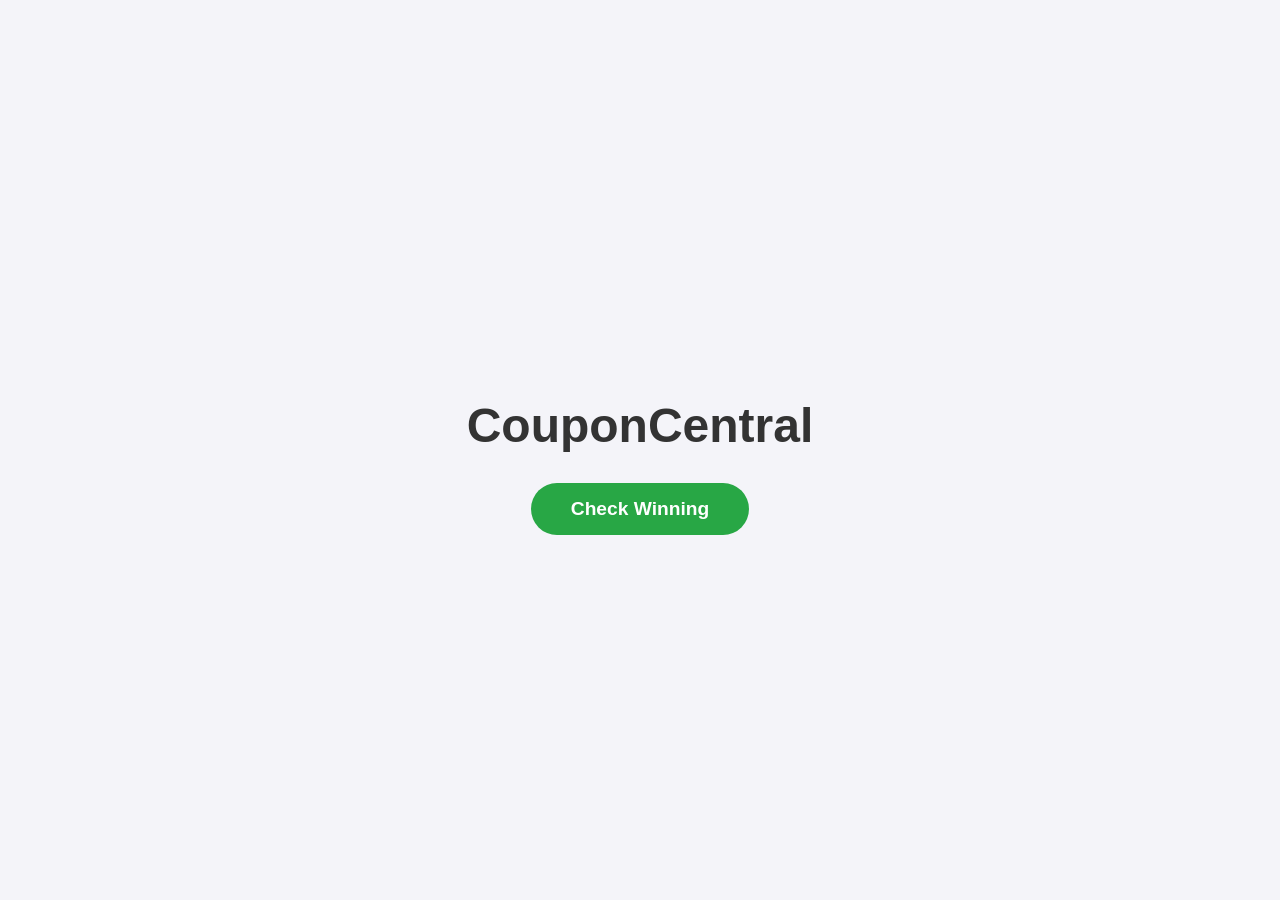
<file: index.html>
<!DOCTYPE html>
<html lang="en">
<head>
    <link rel="stylesheet" href="style.css">
    <title>CouponCentral</title>
</head>
<body>
    <div class="container">
        <h1>CouponCentral</h1>
        <a href="pin.html" class="btn-primary">Check Winning</a>
    </div>
</body>
</html>
</file>
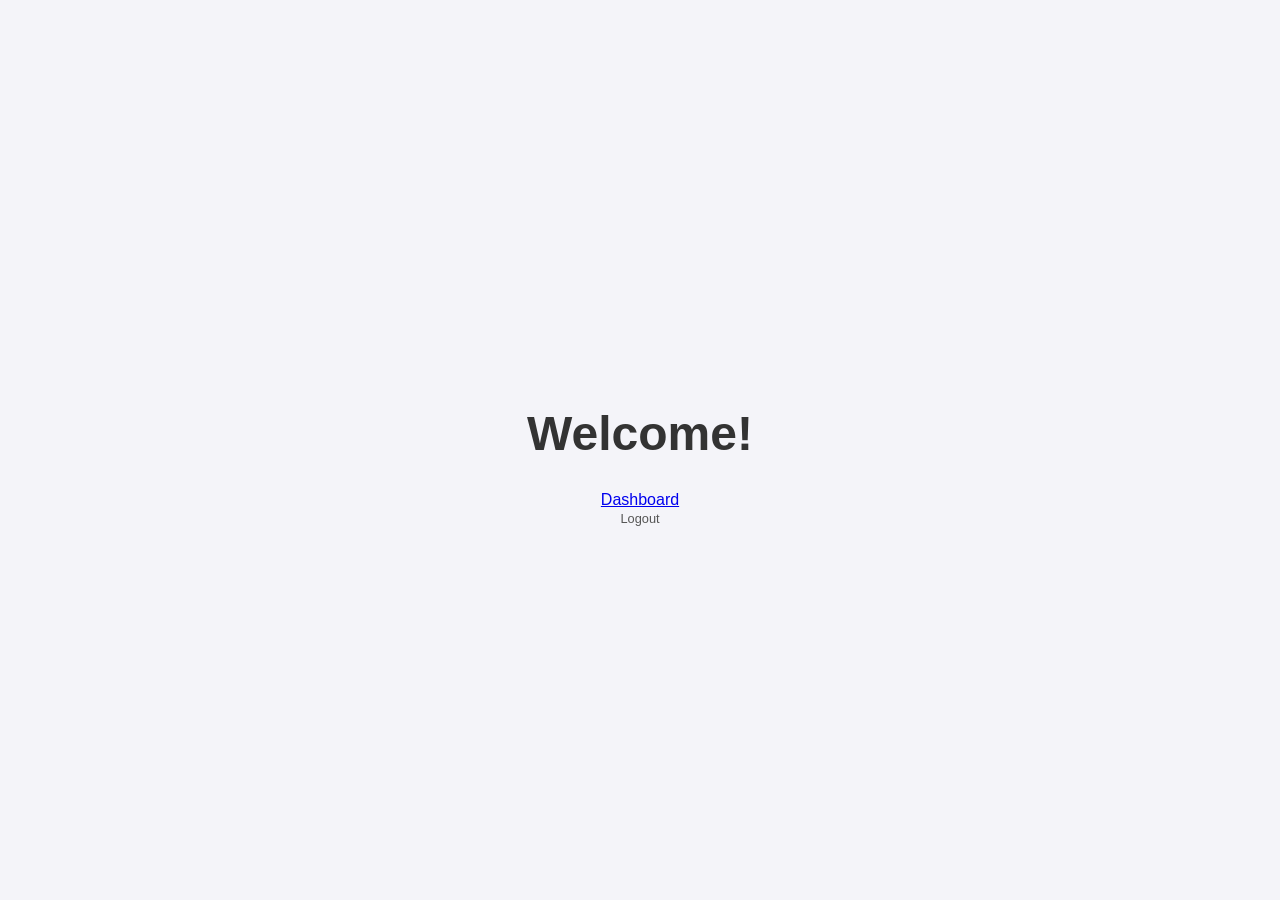
<file: account.html>
<!DOCTYPE html>
<html lang="en">
<head>
    <link rel="stylesheet" href="style.css">
    <title>Account - CouponCentral</title>
</head>
<body>
    <div class="container">
        <h1>Welcome!</h1>
        <div class="buttons">
            <a href="dashboard.html" class="btn">Dashboard</a>
            <br>
            <a href="index.html" style="font-size: 0.8rem; text-decoration: none; color: #555;">Logout</a>
        </div>
    </div>
</body>
</html>
</file>
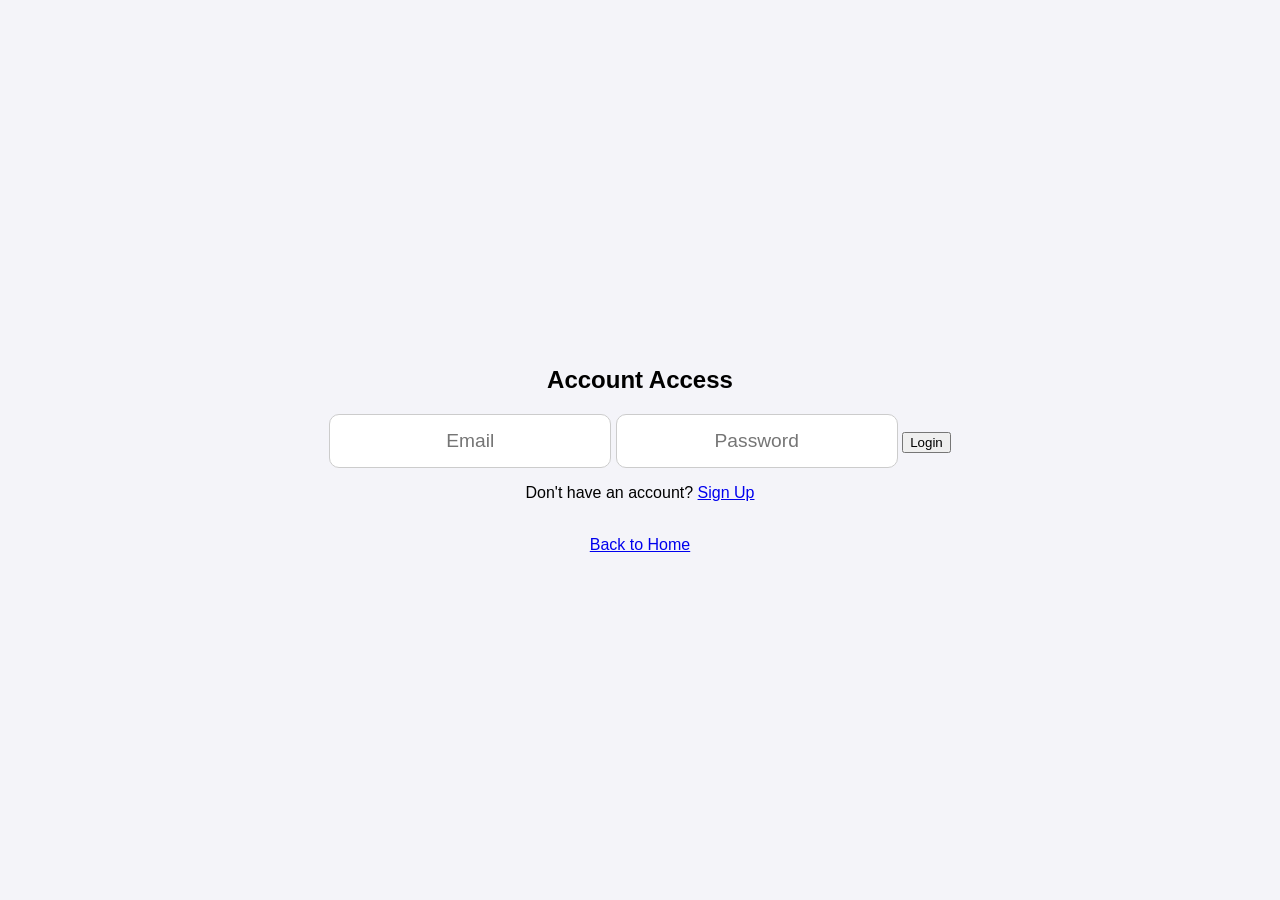
<file: login-signup.html>
<!DOCTYPE html>
<html lang="en">
<head>
    <link rel="stylesheet" href="style.css">
</head>
<body>
    <div class="container">
        <h2>Account Access</h2>
        <form>
            <input type="email" placeholder="Email" required>
            <input type="password" placeholder="Password" required>
            <button type="submit">Login</button>
        </form>
        <p>Don't have an account? <a href="#">Sign Up</a></p>
        <br>
        <a href="index.html">Back to Home</a>
    </div>
</body>
</html>
</file>
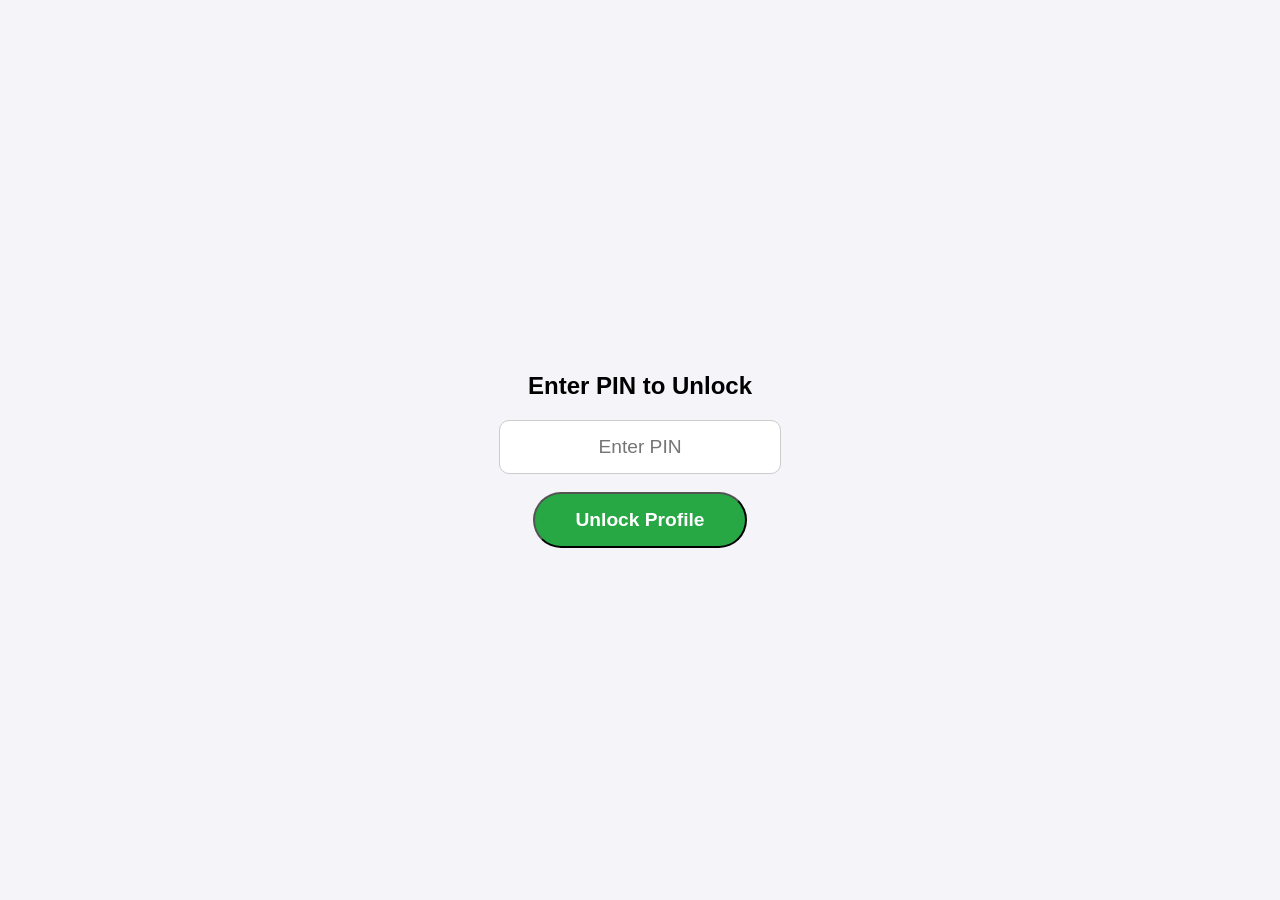
<file: pin.html>
<!DOCTYPE html>
<html lang="en">
<head>
    <link rel="stylesheet" href="style.css">
    <title>Unlock Profile</title>
</head>
<body>
    <div class="container">
        <h2>Enter PIN to Unlock</h2>
        <form onsubmit="checkPin(event)">
            <input type="text" id="pin" placeholder="Enter PIN" required>
            <br><br>
            <button type="submit" class="btn-primary">Unlock Profile</button>
        </form>
    </div>

    <script>
    function checkPin(event) {
        event.preventDefault();
        const pin = document.getElementById('pin').value;
        if (pin === "1CN5588") {
            window.location.href = "account.html";
        } else {
            alert("Incorrect PIN.");
        }
    }
    </script>
</body>
</html>
</file>
<file: style.css>
body, html {
    height: 100%;
    margin: 0;
    display: flex;
    justify-content: center;
    align-items: center;
    font-family: sans-serif;
    background-color: #f4f4f9;
}

.container { text-align: center; }

h1 { font-weight: 900; font-size: 3rem; color: #333; margin-bottom: 30px; }

.btn-primary {
    padding: 15px 40px;
    background-color: #28a745;
    color: white;
    text-decoration: none;
    border-radius: 50px;
    font-weight: bold;
    font-size: 1.2rem;
    display: inline-block;
    transition: transform 0.2s;
}

input { padding: 15px; font-size: 1.2rem; text-align: center; border-radius: 10px; border: 1px solid #ccc; width: 250px; }
</file>
